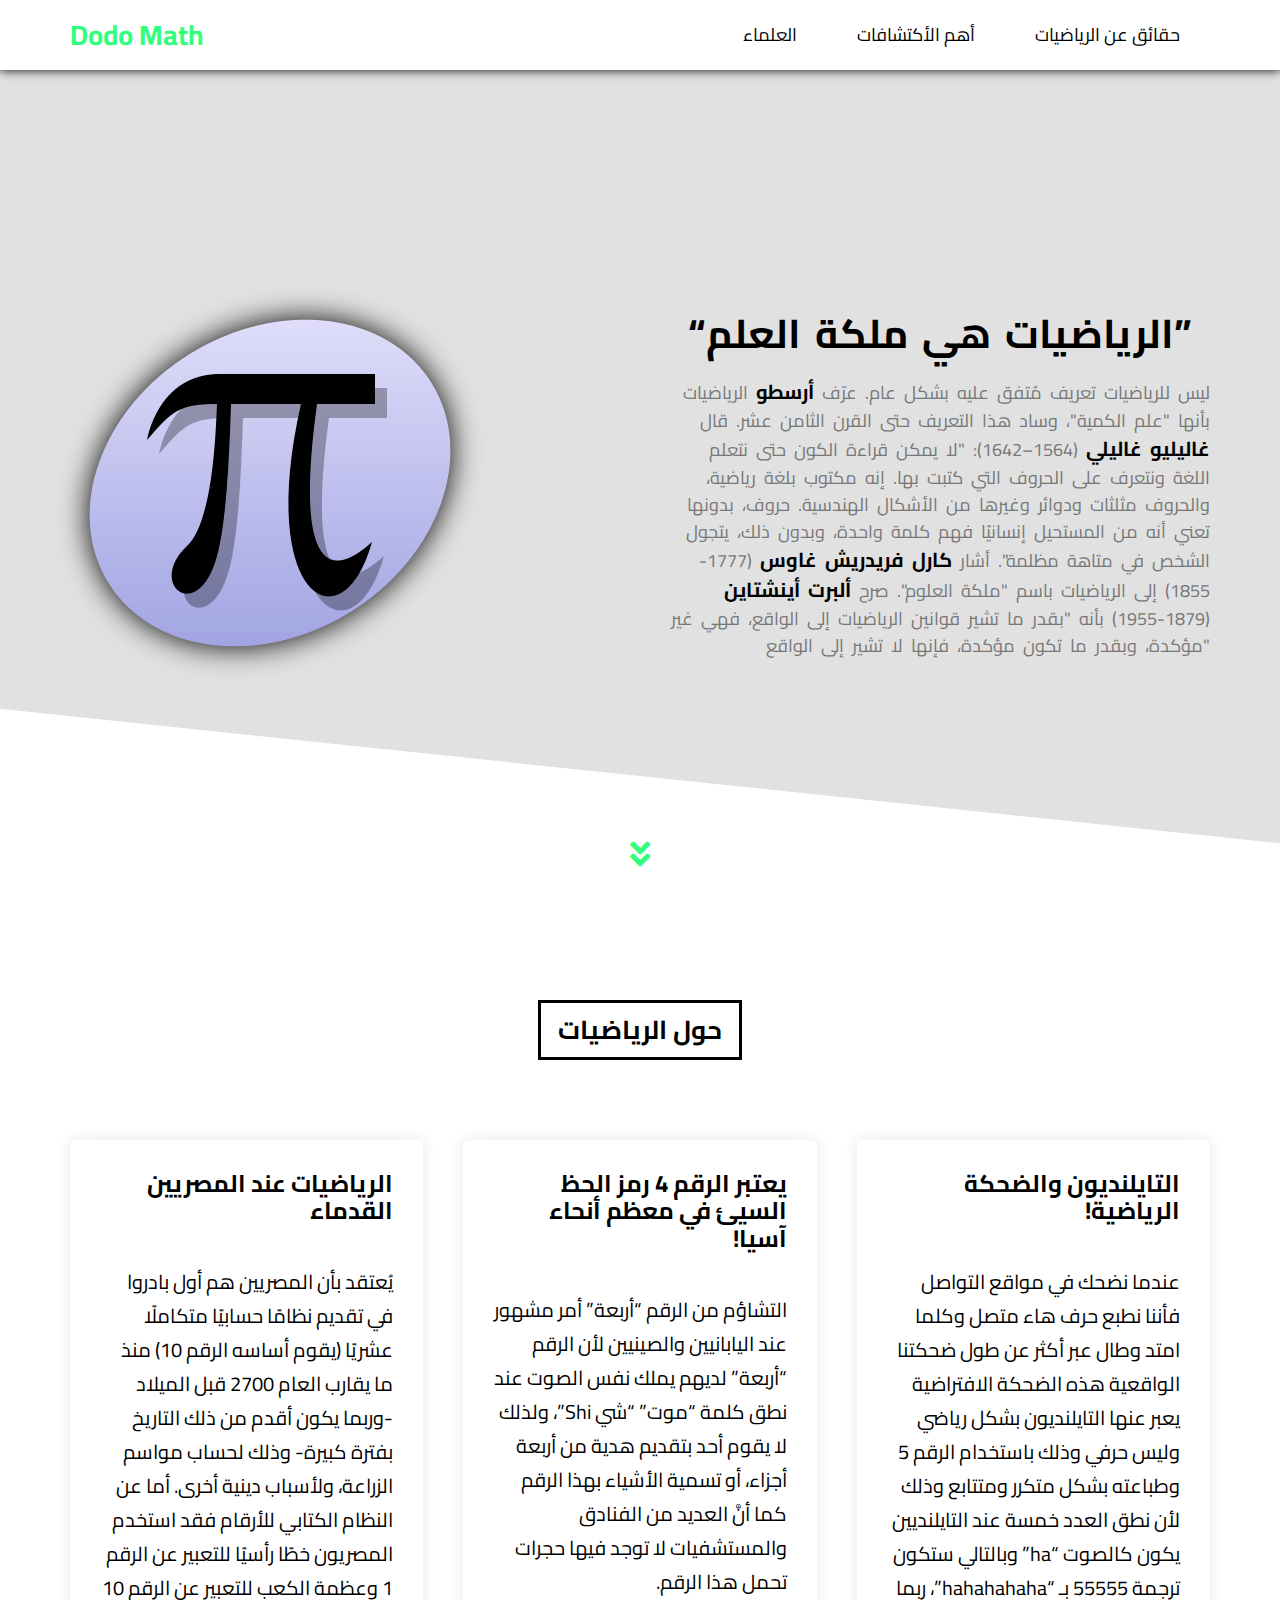
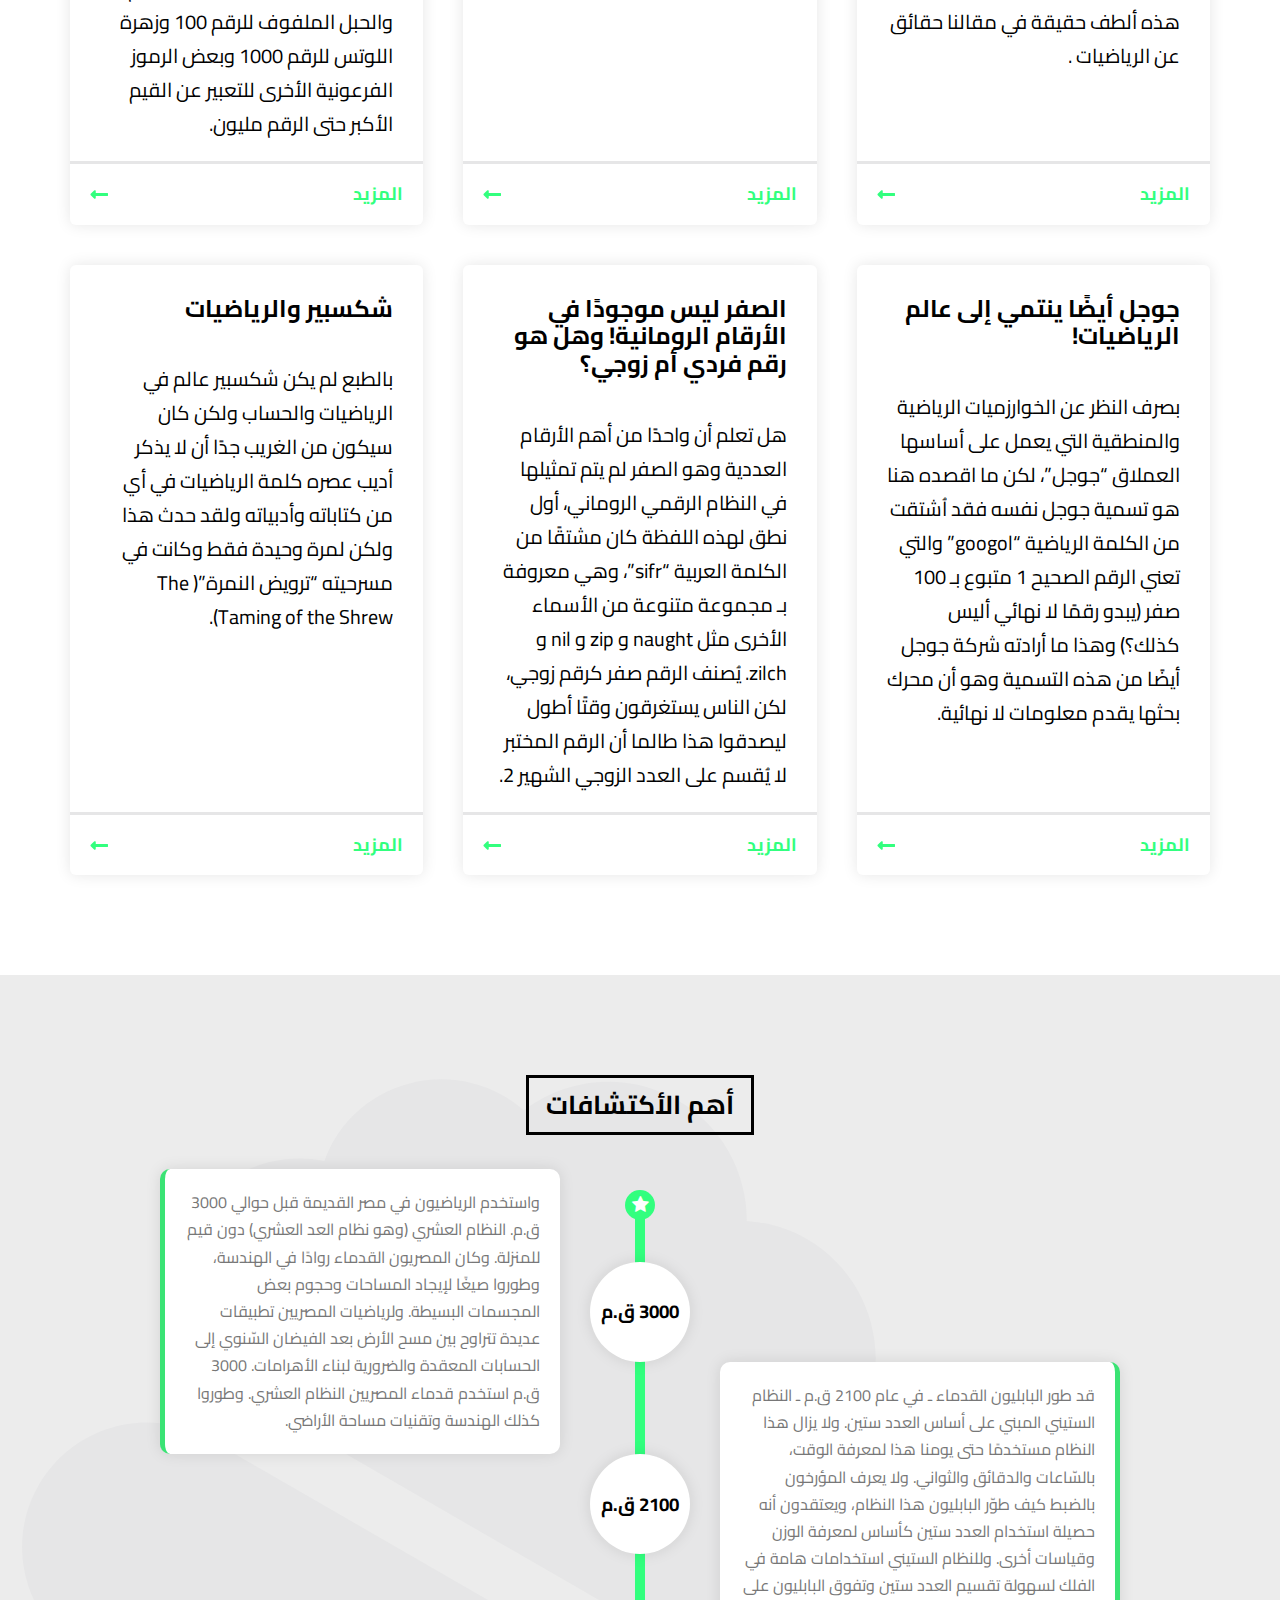
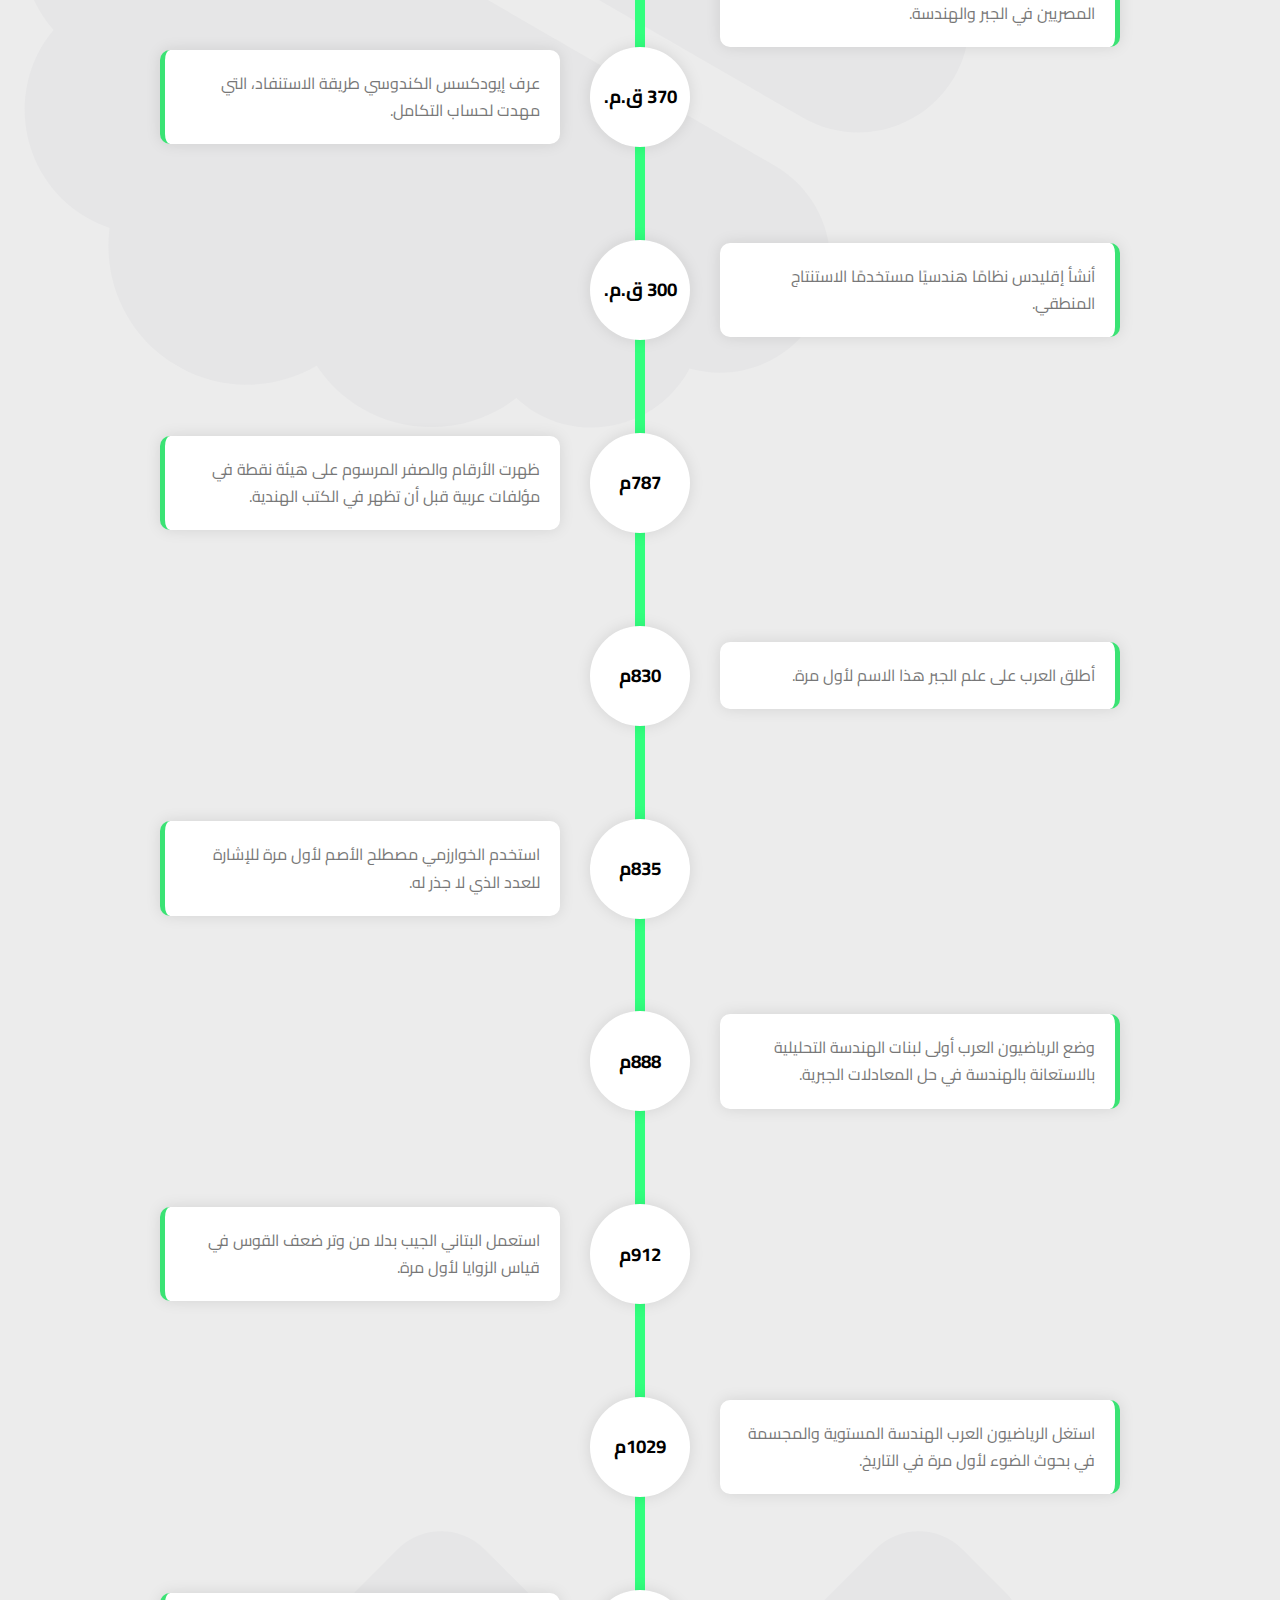
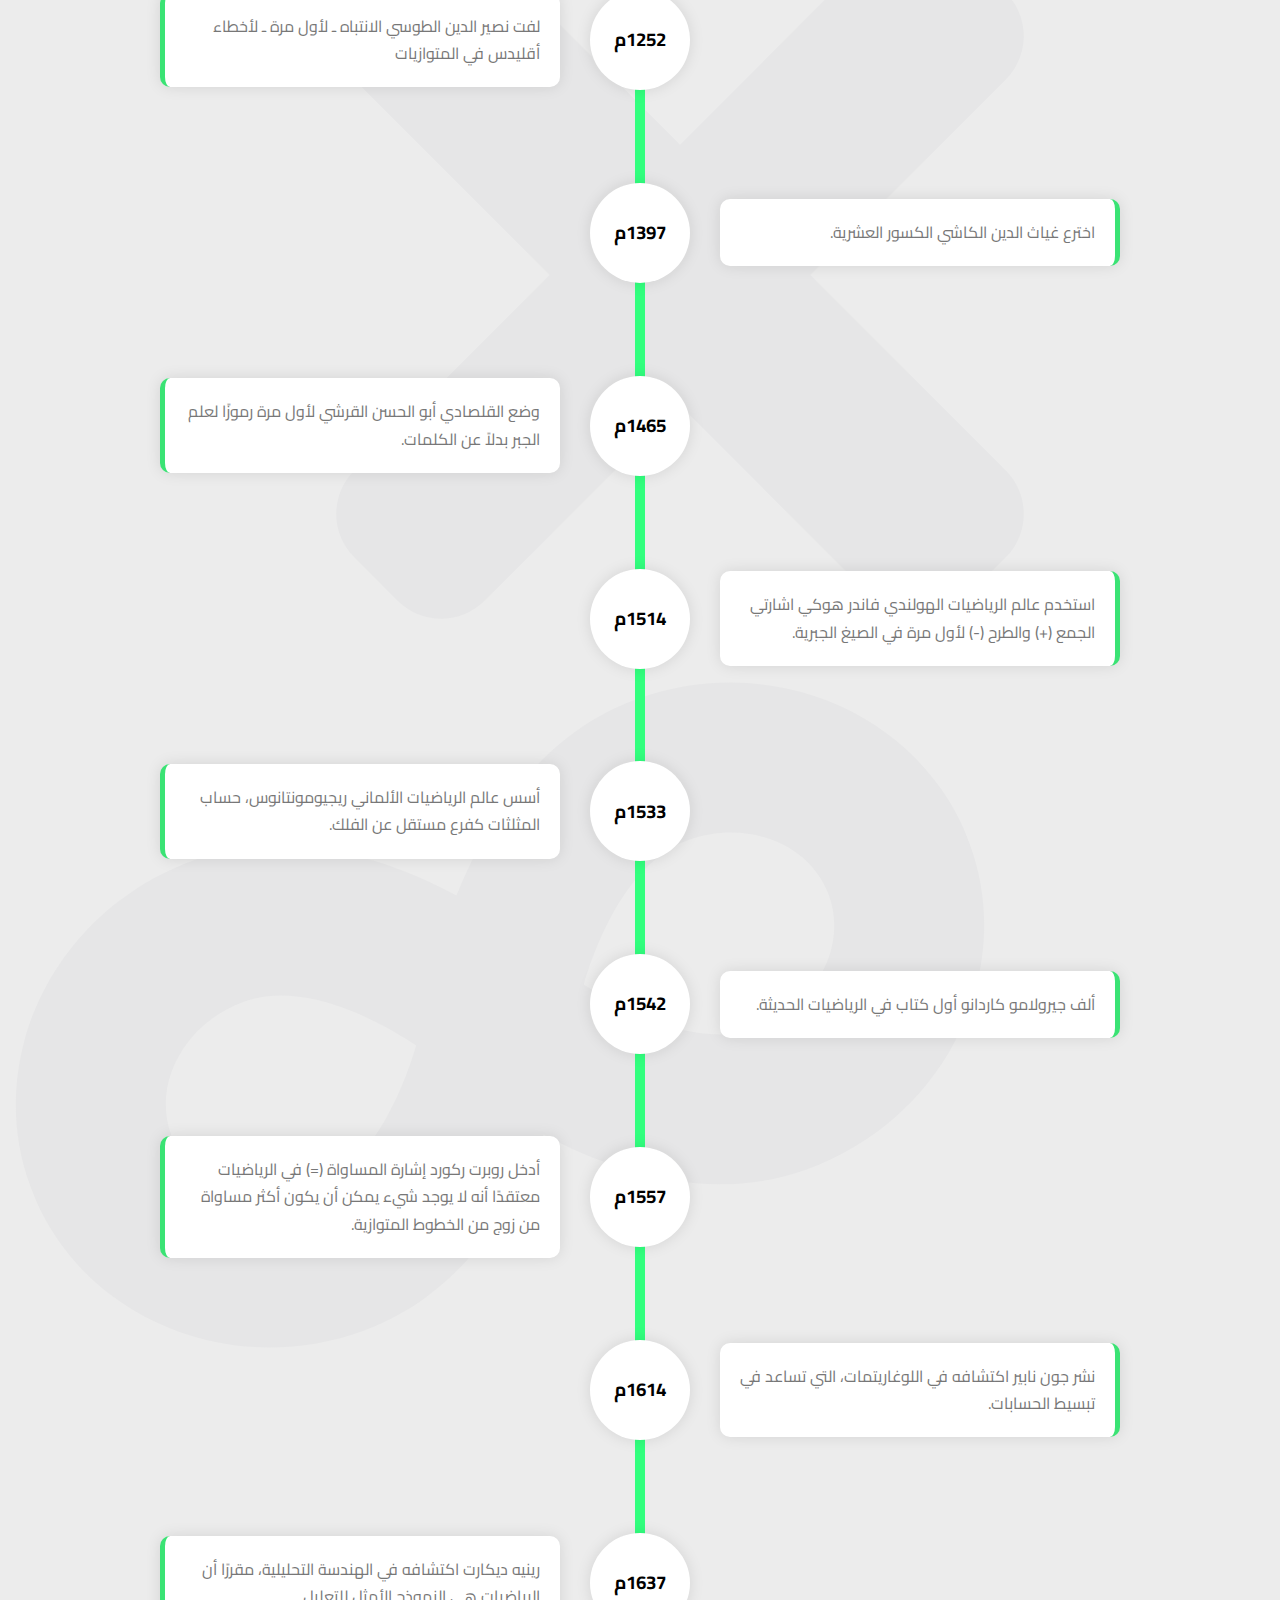
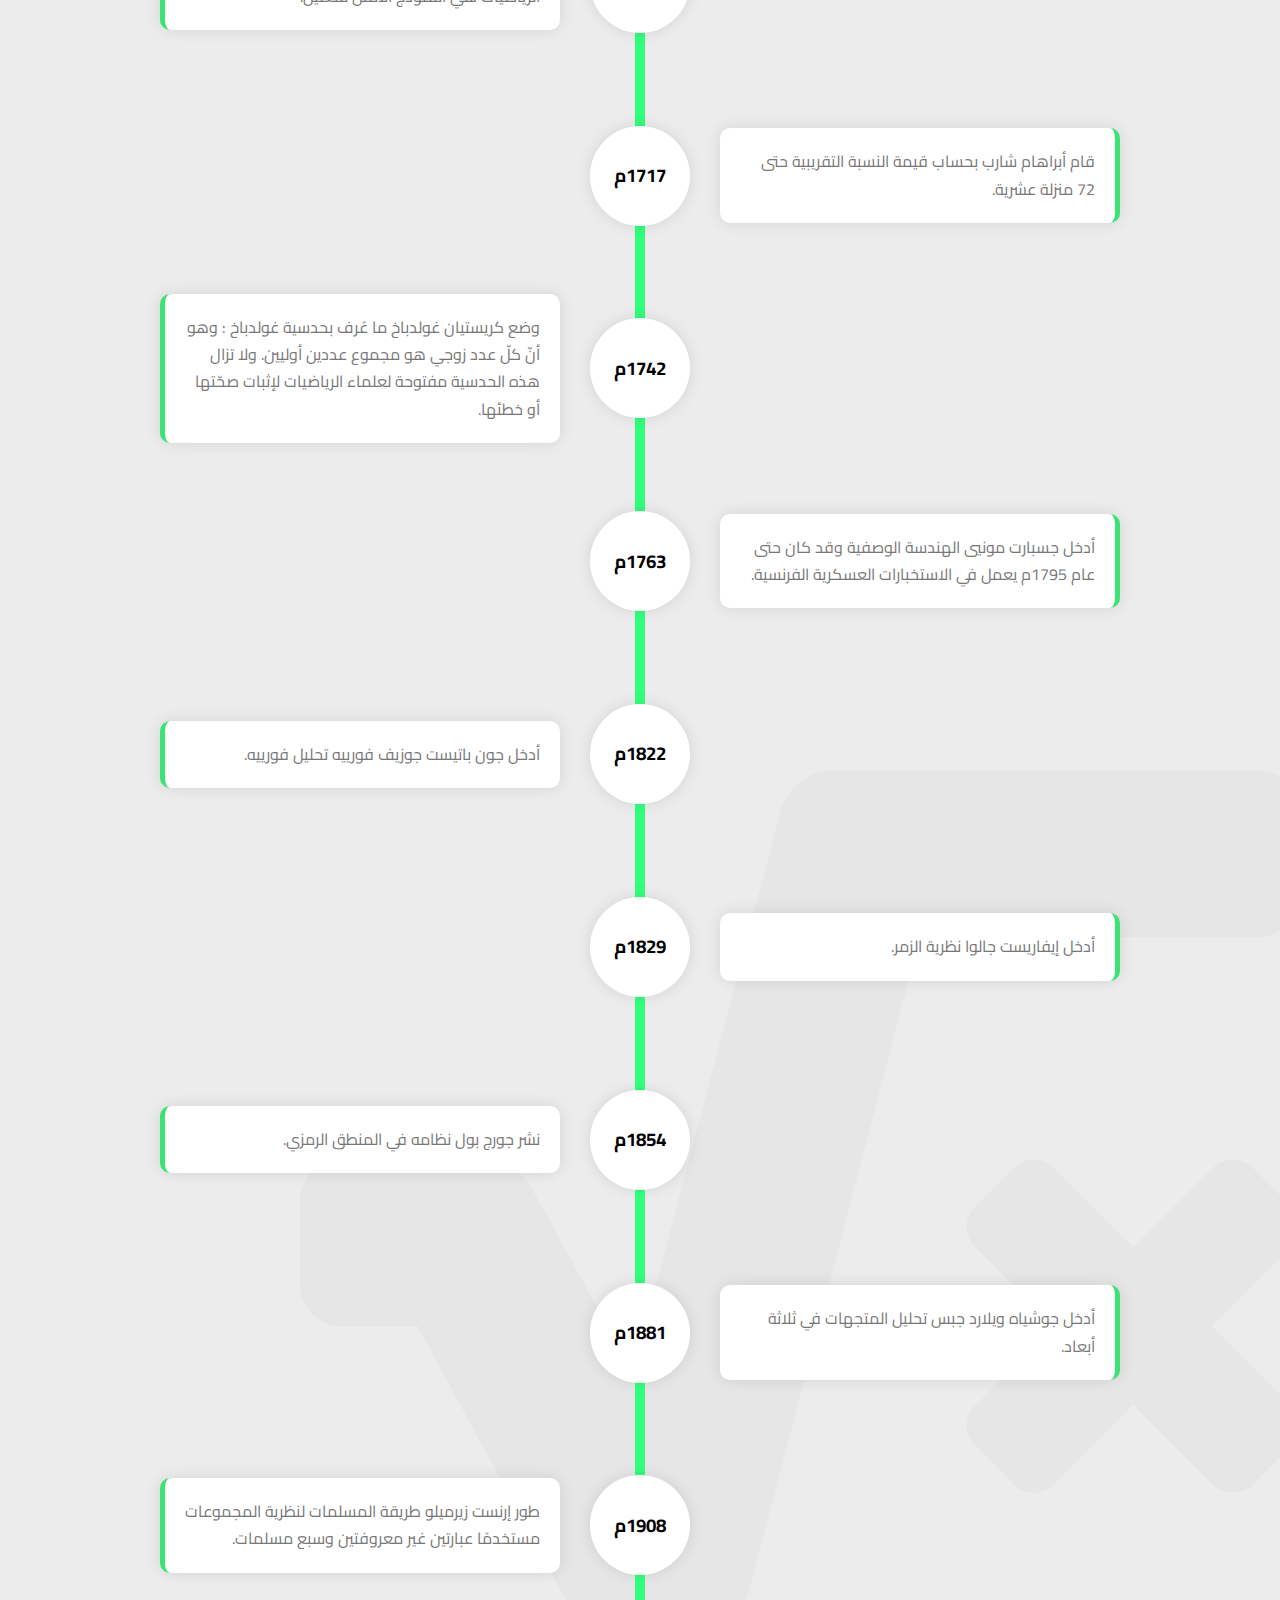
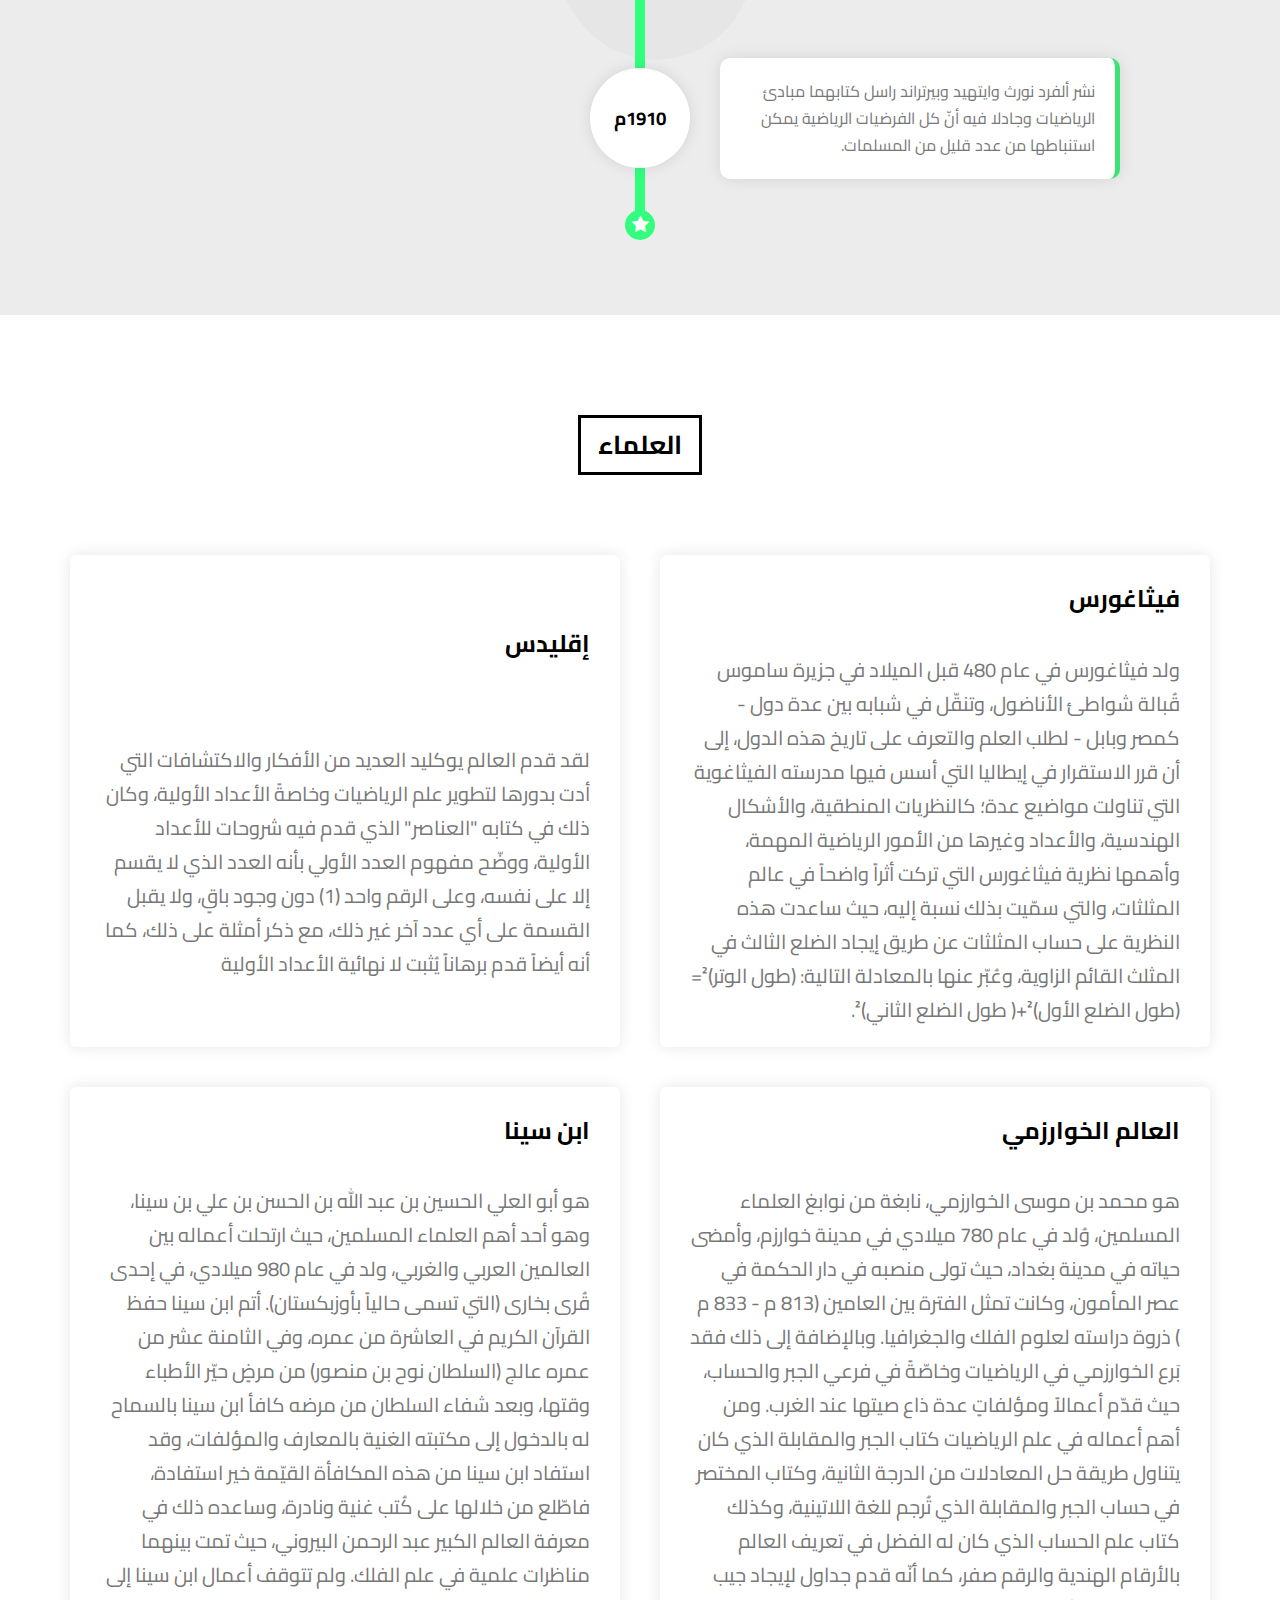
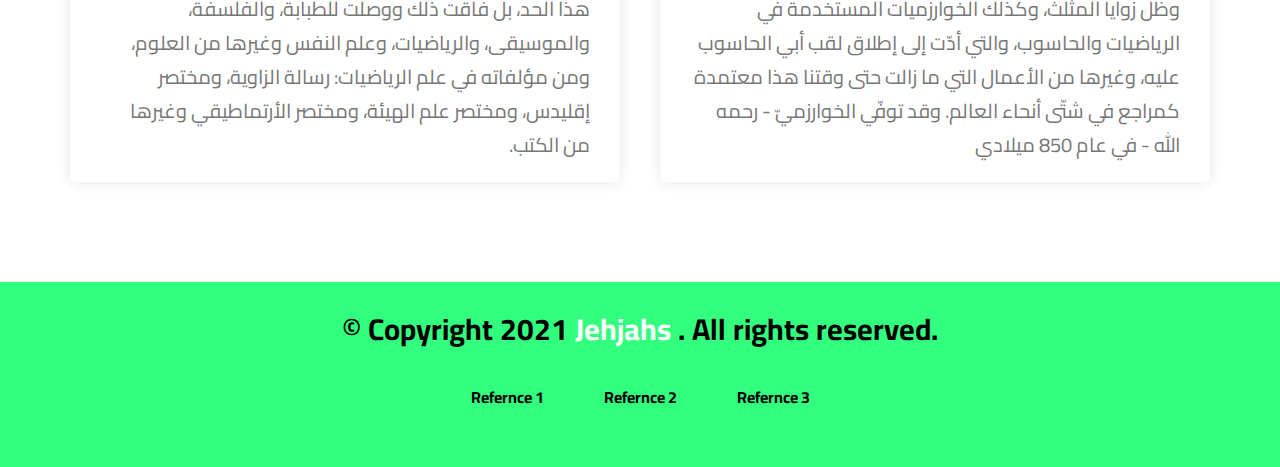
<file: school aboud/index.html>
<!DOCTYPE html>
<html lang="en">

<head>
    <meta charset="UTF-8" />
    <meta http-equiv="X-UA-Compatible" content="IE=edge" />
    <meta name="viewport" content="width=device-width, initial-scale=1.0" />
    <link rel="stylesheet" href="css/main.css" />
    <link rel="stylesheet" href="css/all.min.css" />
    <link rel="stylesheet" href="css/normalize.css" />
    <link rel="preconnect" href="https://fonts.googleapis.com" />
    <link rel="preconnect" href="https://fonts.gstatic.com" crossorigin />
    <link href="https://fonts.googleapis.com/css2?family=Cairo:wght@300;400;700&display=swap" rel="stylesheet" />
    <link href="https://maxcdn.bootstrapcdn.com/font-awesome/4.5.0/css/font-awesome.min.css" rel="stylesheet" />
    <title>Project Alpha</title>
</head>

<body>
    <!-- header start -->
    <header class="header">
        <div class="container">
            <a href="#About" class="logo">Dodo Math</a>
            <ul class="main-ul">
                <li><a href="#About">حقائق عن الرياضيات</a></li>
                <li><a href="#Important">أهم الأكتشافات</a></li>
                <li><a href="#Scientists">العلماء</a></li>
            </ul>
        </div>
    </header>

    <!-- header end -->

    <!-- landing start -->
    <div class="landing">
        <div class="container">
            <div class="text">
                <h2>“الرياضيات هي ملكة العلم” </h2>
                <p>ليس للرياضيات تعريف مُتفق عليه بشكل عام. عرّف <span>أرسطو</span> الرياضيات بأنها "علم الكمية"، وساد
                    هذا التعريف
                    حتى القرن الثامن عشر. قال <span>غاليليو غاليلي</span> (1564–1642): "لا يمكن قراءة الكون حتى نتعلم
                    اللغة ونتعرف
                    على الحروف التي كتبت بها. إنه مكتوب بلغة رياضية، والحروف مثلثات ودوائر وغيرها من الأشكال الهندسية.
                    حروف، بدونها تعني أنه من المستحيل إنسانيًا فهم كلمة واحدة، وبدون ذلك، يتجول الشخص في متاهة مظلمة".
                    أشار <span>كارل فريدريش غاوس</span> (1777-1855) إلى الرياضيات باسم "ملكة العلوم". صرح <span>ألبرت
                        أينشتاين</span> (1879-1955)
                    بأنه "بقدر ما تشير قوانين الرياضيات إلى الواقع، فهي غير مؤكدة، وبقدر ما تكون مؤكدة، فإنها لا تشير
                    إلى الواقع"
                </p>
            </div>
            <div class="image"><img src="imgs/mathPi.png" alt="" /></div>
            <a href="#About" class="arrow">
                <i class="fas fa-angle-double-down fa-2x"></i>
            </a>
        </div>
    </div>
    <!-- landing end -->

    <div class="about" id="About">
        <h2 class="main-title">
            حول الرياضيات
            <span style="--i: top;"></span>
            <span style="--i: right;"></span>
            <span style="--i: bottom;"></span>
            <span style="--i: left;"></span>
        </h2>
        <div class="container">
            <div class="box">
                <div class="text">
                    <h3>الرياضيات عند المصريين القدماء</h3>
                    <p>
                        يُعتقد بأن المصريين هم أول بادروا في تقديم نظامًا حسابيًا متكاملًا عشريًا (يقوم أساسه الرقم 10)
                        منذ ما يقارب العام 2700 قبل الميلاد -وربما يكون أقدم من ذلك التاريخ بفترة كبيرة- وذلك لحساب
                        مواسم الزراعة، ولأسباب دينية أخرى.

                        أما عن النظام الكتابي للأرقام فقد استخدم المصريون خطًا رأسيًا للتعبير عن الرقم 1 وعظمة الكعب
                        للتعبير عن الرقم 10 والحبل الملفوف للرقم 100 وزهرة اللوتس للرقم 1000 وبعض الرموز الفرعونية
                        الأخرى للتعبير عن القيم الأكبر حتى الرقم مليون.
                    </p>
                </div>
                <div class="read-more">
                    <a target="_blank"
                        href="https://www.arageek.com/ibda3world/facts-you-did-not-know-about-math">المزيد</a>
                    <div>
                        <i class="fas fa-long-arrow-alt-right"></i>
                    </div>
                </div>
            </div>
            <div class="box">
                <div class="text">
                    <h3>يعتبر الرقم 4 رمز الحظ السيئ في معظم أنحاء آسيا!</h3>
                    <p>
                        التشاؤم من الرقم “أربعة” أمر مشهور عند اليابانيين والصينيين لأن الرقم “أربعة” لديهم يملك نفس
                        الصوت عند نطق كلمة “موت” “شي Shi”، ولذلك لا يقوم أحد بتقديم هدية من أربعة أجزاء، أو تسمية
                        الأشياء بهذا الرقم كما أنَّ العديد من الفنادق والمستشفيات لا توجد فيها حجرات تحمل هذا الرقم.
                    </p>
                </div>
                <div class="read-more">
                    <a target="_blank"
                        href="https://www.arageek.com/ibda3world/facts-you-did-not-know-about-math">المزيد</a>
                    <div>
                        <i class="fas fa-long-arrow-alt-right"></i>
                    </div>
                </div>
            </div>
            <div class="box">
                <div class="text">
                    <h3>التايلنديون والضحكة الرياضية!</h3>
                    <p>
                        عندما نضحك في مواقع التواصل فأننا نطبع حرف هاء متصل وكلما امتد وطال عبر أكثر عن طول ضحكتنا
                        الواقعية هذه الضحكة الافتراضية يعبر عنها التايلنديون بشكل رياضي وليس حرفي وذلك باستخدام الرقم 5
                        وطباعته بشكل متكرر ومتتابع وذلك لأن نطق العدد خمسة عند التايلنديين يكون كالصوت “ha” وبالتالي
                        ستكون ترجمة 55555 بـ “hahahahaha”، ربما هذه ألطف حقيقة في مقالنا حقائق عن الرياضيات .
                    </p>
                </div>
                <div class="read-more">
                    <a target="_blank"
                        href="https://www.arageek.com/ibda3world/facts-you-did-not-know-about-math">المزيد</a>
                    <div>
                        <i class="fas fa-long-arrow-alt-right"></i>
                    </div>
                </div>
            </div>
            <div class="box">
                <div class="text">
                    <h3>شكسبير والرياضيات</h3>
                    <p>
                        بالطبع لم يكن شكسبير عالم في الرياضيات والحساب ولكن كان سيكون من الغريب جدًا أن لا يذكر أديب
                        عصره كلمة الرياضيات في أي من كتاباته وأدبياته ولقد حدث هذا ولكن لمرة وحيدة فقط وكانت في مسرحيته
                        “ترويض النمرة”( The Taming of the Shrew).
                    </p>
                </div>
                <div class="read-more">
                    <a target="_blank"
                        href="https://www.arageek.com/ibda3world/facts-you-did-not-know-about-math">المزيد</a>
                    <div>
                        <i class="fas fa-long-arrow-alt-right"></i>
                    </div>
                </div>
            </div>
            <div class="box">
                <div class="text">
                    <h3>الصفر ليس موجودًا في الأرقام الرومانية! وهل هو رقم فردي أم زوجي؟</h3>
                    <p>هل تعلم أن واحدًا من أهم الأرقام العددية وهو الصفر لم يتم تمثيلها في النظام الرقمي الروماني، أول
                        نطق لهذه اللفظة كان مشتقًا من الكلمة العربية “sifr”، وهي معروفة بـ مجموعة متنوعة من الأسماء
                        الأخرى مثل naught و zip و nil و zilch.
                        يُصنف الرقم صفر كرقم زوجي، لكن الناس يستغرقون وقتًا أطول ليصدقوا هذا طالما أن الرقم المختبر لا
                        يُقسم على العدد الزوجي الشهير 2.
                    </p>
                </div>
                <div class="read-more">
                    <a target="_blank"
                        href="https://www.arageek.com/ibda3world/facts-you-did-not-know-about-math">المزيد</a>
                    <div>
                        <i class="fas fa-long-arrow-alt-right"></i>
                    </div>
                </div>
            </div>
            <div class="box">
                <div class="text">
                    <h3>جوجل أيضًا ينتمي إلى عالم الرياضيات!</h3>
                    <p>
                        بصرف النظر عن الخوارزميات الرياضية والمنطقية التي يعمل على أساسها العملاق “جوجل”، لكن ما اقصده
                        هنا هو تسمية جوجل نفسه فقد اُشتقت من الكلمة الرياضية “googol” والتي تعني الرقم الصحيح 1 متبوع بـ
                        100 صفر (يبدو رقمًا لا نهائي أليس كذلك؟) وهذا ما أرادته شركة جوجل أيضًا من هذه التسمية وهو أن
                        محرك بحثها يقدم معلومات لا نهائية.
                    </p>
                </div>
                <div class="read-more">
                    <a target="_blank"
                        href="https://www.arageek.com/ibda3world/facts-you-did-not-know-about-math">المزيد</a>
                    <div>
                        <i class="fas fa-long-arrow-alt-right"></i>
                    </div>
                </div>
            </div>
        </div>
    </div>

    <!-- imporat start -->
    <div class="important" id="Important">
        <svg aria-hidden="true" focusable="false" data-prefix="fas" data-icon="brain"
            class="svg-inline--fa fa-brain fa-w-18 svg" role="img" xmlns="http://www.w3.org/2000/svg"
            viewBox="0 0 576 512">
            <path fill="currentColor"
                d="M208 0c-29.9 0-54.7 20.5-61.8 48.2-.8 0-1.4-.2-2.2-.2-35.3 0-64 28.7-64 64 0 4.8.6 9.5 1.7 14C52.5 138 32 166.6 32 200c0 12.6 3.2 24.3 8.3 34.9C16.3 248.7 0 274.3 0 304c0 33.3 20.4 61.9 49.4 73.9-.9 4.6-1.4 9.3-1.4 14.1 0 39.8 32.2 72 72 72 4.1 0 8.1-.5 12-1.2 9.6 28.5 36.2 49.2 68 49.2 39.8 0 72-32.2 72-72V64c0-35.3-28.7-64-64-64zm368 304c0-29.7-16.3-55.3-40.3-69.1 5.2-10.6 8.3-22.3 8.3-34.9 0-33.4-20.5-62-49.7-74 1-4.5 1.7-9.2 1.7-14 0-35.3-28.7-64-64-64-.8 0-1.5.2-2.2.2C422.7 20.5 397.9 0 368 0c-35.3 0-64 28.6-64 64v376c0 39.8 32.2 72 72 72 31.8 0 58.4-20.7 68-49.2 3.9.7 7.9 1.2 12 1.2 39.8 0 72-32.2 72-72 0-4.8-.5-9.5-1.4-14.1 29-12 49.4-40.6 49.4-73.9z">
            </path>
        </svg>
        <svg aria-hidden="true" focusable="false" data-prefix="fas" data-icon="infinity"
            class="svg-inline--fa fa-infinity fa-w-20 svg" role="img" xmlns="http://www.w3.org/2000/svg"
            viewBox="0 0 640 512">
            <path fill="currentColor"
                d="M471.1 96C405 96 353.3 137.3 320 174.6 286.7 137.3 235 96 168.9 96 75.8 96 0 167.8 0 256s75.8 160 168.9 160c66.1 0 117.8-41.3 151.1-78.6 33.3 37.3 85 78.6 151.1 78.6 93.1 0 168.9-71.8 168.9-160S564.2 96 471.1 96zM168.9 320c-40.2 0-72.9-28.7-72.9-64s32.7-64 72.9-64c38.2 0 73.4 36.1 94 64-20.4 27.6-55.9 64-94 64zm302.2 0c-38.2 0-73.4-36.1-94-64 20.4-27.6 55.9-64 94-64 40.2 0 72.9 28.7 72.9 64s-32.7 64-72.9 64z">
            </path>
        </svg>
        <svg aria-hidden="true" focusable="false" data-prefix="fas" data-icon="times"
            class="svg svg-inline--fa fa-times fa-w-11" role="img" xmlns="http://www.w3.org/2000/svg"
            viewBox="0 0 352 512">
            <path fill="currentColor"
                d="M242.72 256l100.07-100.07c12.28-12.28 12.28-32.19 0-44.48l-22.24-22.24c-12.28-12.28-32.19-12.28-44.48 0L176 189.28 75.93 89.21c-12.28-12.28-32.19-12.28-44.48 0L9.21 111.45c-12.28 12.28-12.28 32.19 0 44.48L109.28 256 9.21 356.07c-12.28 12.28-12.28 32.19 0 44.48l22.24 22.24c12.28 12.28 32.2 12.28 44.48 0L176 322.72l100.07 100.07c12.28 12.28 32.2 12.28 44.48 0l22.24-22.24c12.28-12.28 12.28-32.19 0-44.48L242.72 256z">
            </path>
        </svg>
        <svg aria-hidden="true" focusable="false" data-prefix="fas" data-icon="square-root-alt"
            class=" svg svg-inline--fa fa-square-root-alt fa-w-18" role="img" xmlns="http://www.w3.org/2000/svg"
            viewBox="0 0 576 512">
            <path fill="currentColor"
                d="M571.31 251.31l-22.62-22.62c-6.25-6.25-16.38-6.25-22.63 0L480 274.75l-46.06-46.06c-6.25-6.25-16.38-6.25-22.63 0l-22.62 22.62c-6.25 6.25-6.25 16.38 0 22.63L434.75 320l-46.06 46.06c-6.25 6.25-6.25 16.38 0 22.63l22.62 22.62c6.25 6.25 16.38 6.25 22.63 0L480 365.25l46.06 46.06c6.25 6.25 16.38 6.25 22.63 0l22.62-22.62c6.25-6.25 6.25-16.38 0-22.63L525.25 320l46.06-46.06c6.25-6.25 6.25-16.38 0-22.63zM552 0H307.65c-14.54 0-27.26 9.8-30.95 23.87l-84.79 322.8-58.41-106.1A32.008 32.008 0 0 0 105.47 224H24c-13.25 0-24 10.74-24 24v48c0 13.25 10.75 24 24 24h43.62l88.88 163.73C168.99 503.5 186.3 512 204.94 512c17.27 0 44.44-9 54.28-41.48L357.03 96H552c13.25 0 24-10.75 24-24V24c0-13.26-10.75-24-24-24z">
            </path>
        </svg>
        <h2 class="main-title">
            أهم الأكتشافات
            <span style="--i: top;"></span>
            <span style="--i: right;"></span>
            <span style="--i: bottom;"></span>
            <span style="--i: left;"></span>
        </h2>
        <div class="container">
            <div class="time-line" data-icon="&#xf005">
                <div class="time1 odd">
                    <h3>3000 ق.م</h3>
                    <span>
                        واستخدم الرياضيون في مصر القديمة قبل حوالي 3000 ق.م. النظام العشري (وهو نظام العد العشري) دون
                        قيم للمنزلة. وكان المصريون القدماء روادًا في الهندسة، وطوروا صيغًا لإيجاد المساحات وحجوم بعض
                        المجسمات البسيطة.

                        ولرياضيات المصريين تطبيقات عديدة تتراوح بين مسح الأرض بعد الفيضان السّنوي إلى الحسابات المعقدة
                        والضرورية لبناء الأهرامات.

                        3000 ق.م استخدم قدماء المصريين النظام العشري. وطوروا كذلك الهندسة وتقنيات مساحة الأراضي.
                    </span>
                </div>
                <div class="time2 even">
                    <h3>2100 ق.م</h3>
                    <span>
                        قد طور البابليون القدماء ـ في عام 2100 ق.م ـ النظام الستيني المبني على أساس العدد ستين. ولا يزال
                        هذا النظام مستخدمًا حتى يومنا هذا لمعرفة الوقت، بالسّاعات والدقائق والثواني. ولا يعرف المؤرخون
                        بالضبط كيف طوّر البابليون هذا النظام، ويعتقدون أنه حصيلة استخدام العدد ستين كأساس لمعرفة الوزن
                        وقياسات أخرى. وللنظام الستيني استخدامات هامة في الفلك لسهولة تقسيم العدد ستين وتفوق البابليون
                        على المصريين في الجبر والهندسة.
                    </span>
                </div>
                <div class="time3 odd">
                    <h3>370 ق.م.</h3>
                    <span>
                        عرف إيودكسس الكندوسي طريقة الاستنفاد، التي مهدت لحساب التكامل.
                    </span>
                </div>
                <div class="time4 even">
                    <h3>300 ق.م.</h3>
                    <span>
                        أنشأ إقليدس نظامًا هندسيًا مستخدمًا الاستنتاج المنطقي.
                    </span>
                </div>
                <div class="time5 odd">
                    <h3>787م</h3>
                    <span>
                        ظهرت الأرقام والصفر المرسوم على هيئة نقطة في مؤلفات عربية قبل أن تظهر في الكتب الهندية.
                    </span>
                </div>
                <div class="time6 even">
                    <h3>830م</h3>
                    <span>
                        أطلق العرب على علم الجبر هذا الاسم لأول مرة.
                    </span>
                </div>
                <div class="time7 odd">
                    <h3>835م</h3>
                    <span>
                        استخدم الخوارزمي مصطلح الأصم لأول مرة للإشارة للعدد الذي لا جذر له.
                    </span>
                </div>
                <div class="time8 even">
                    <h3>888م</h3>
                    <span>
                        وضع الرياضيون العرب أولى لبنات الهندسة التحليلية بالاستعانة بالهندسة في حل المعادلات الجبرية.
                    </span>
                </div>
                <div class="time9 odd">
                    <h3>912م</h3>
                    <span>
                        استعمل البتاني الجيب بدلا من وتر ضعف القوس في قياس الزوايا لأول مرة.
                    </span>
                </div>
                <div class="time10 even">
                    <h3>1029م</h3>
                    <span>
                        استغل الرياضيون العرب الهندسة المستوية والمجسمة في بحوث الضوء لأول مرة في التاريخ.
                    </span>
                </div>
                <div class="time11 odd">
                    <h3>1252م</h3>
                    <span>
                        لفت نصير الدين الطوسي الانتباه ـ لأول مرة ـ لأخطاء أقليدس في المتوازيات
                    </span>
                </div>
                <div class="time12 even">
                    <h3>1397م</h3>
                    <span>
                        اخترع غياث الدين الكاشي الكسور العشرية.
                    </span>
                </div>
                <div class="time13 odd">
                    <h3>1465م</h3>
                    <span>
                        وضع القلصادي أبو الحسن القرشي لأول مرة رموزًا لعلم الجبر بدلاً عن الكلمات.
                    </span>
                </div>
                <div class="time14 even">
                    <h3>1514م</h3>
                    <span>
                        استخدم عالم الرياضيات الهولندي فاندر هوكي اشارتي الجمع (+) والطرح (-) لأول مرة في الصيغ الجبرية.
                    </span>
                </div>
                <div class="time15 odd">
                    <h3>1533م</h3>
                    <span>
                        أسس عالم الرياضيات الألماني ريجيومونتانوس، حساب المثلثات كفرع مستقل عن الفلك.
                    </span>
                </div>
                <div class="time16 even">
                    <h3>1542م</h3>
                    <span>
                        ألف جيرولامو كاردانو أول كتاب في الرياضيات الحديثة.
                    </span>
                </div>
                <div class="time17 odd">
                    <h3>1557م</h3>
                    <span>
                        أدخل روبرت ركورد إشارة المساواة (=) في الرياضيات معتقدًا أنه لا يوجد شيء يمكن أن يكون أكثر
                        مساواة من زوج من الخطوط المتوازية.
                    </span>
                </div>
                <div class="time18 even">
                    <h3>1614م</h3>
                    <span>
                        نشر جون نابير اكتشافه في اللوغاريتمات، التي تساعد في تبسيط الحسابات.
                    </span>
                </div>
                <div class="time19 odd">
                    <h3>1637م</h3>
                    <span>
                        رينيه ديكارت اكتشافه في الهندسة التحليلية، مقررًا أن الرياضيات هي النموذج الأمثل للتعليل.
                    </span>
                </div>
                <div class="time20 even">
                    <h3>1717م</h3>
                    <span>
                        قام أبراهام شارب بحساب قيمة النسبة التقريبية حتى 72 منزلة عشرية.
                    </span>
                </div>
                <div class="time21 odd">
                    <h3>1742م</h3>
                    <span>
                        وضع كريستيان غولدباخ ما عُرف بحدسية غولدباخ : وهو أنّ كلّ عدد زوجي هو مجموع عددين أوليين. ولا
                        تزال هذه الحدسية مفتوحة لعلماء الرياضيات لإثبات صحّتها أو خطئها.
                    </span>
                </div>
                <div class="time22 even">
                    <h3>1763م</h3>
                    <span>
                        أدخل جسبارت مونيي الهندسة الوصفية وقد كان حتى عام 1795م يعمل في الاستخبارات العسكرية الفرنسية.
                    </span>
                </div>
                <div class="time23 odd">
                    <h3>1822م</h3>
                    <span>
                        أدخل جون باتيست جوزيف فورييه تحليل فورييه.
                    </span>
                </div>
                <div class="time24 even">
                    <h3>1829م</h3>
                    <span>
                        أدخل إيفاريست جالوا نظرية الزمر.
                    </span>
                </div>
                <div class="time25 odd">
                    <h3>1854م</h3>
                    <span>
                        نشر جورج بول نظامه في المنطق الرمزي.
                    </span>
                </div>
                <div class="time26 even">
                    <h3>1881م</h3>
                    <span>
                        أدخل جوشياه ويلارد جبس تحليل المتجهات في ثلاثة أبعاد.
                    </span>
                </div>
                <div class="time27 odd">
                    <h3>1908م</h3>
                    <span>
                        طور إرنست زيرميلو طريقة المسلمات لنظرية المجموعات مستخدمًا عبارتين غير معروفتين وسبع مسلمات.
                    </span>
                </div>
                <div class="time28 even">
                    <h3>1910م</h3>
                    <span>
                        نشر ألفرد نورث وايتهيد وبيرتراند راسل كتابهما مبادئ الرياضيات وجادلا فيه أنّ كل الفرضيات
                        الرياضية يمكن استنباطها من عدد قليل من المسلمات.
                    </span>
                </div>
            </div>
        </div>
    </div>
    <!-- imporat end -->
    <!-- scientist start -->
    <div class="scientists" id="Scientists">
        <h2 class="main-title">
            العلماء
            <span style="--i: top;"></span>
            <span style="--i: right;"></span>
            <span style="--i: bottom;"></span>
            <span style="--i: left;"></span>
        </h2>
        <div class="container">
            <div class="box">
                <h3>إقليدس</h3>
                <p>
                    لقد قدم العالم يوكليد العديد من الأفكار والاكتشافات التي أدت بدورها لتطوير علم الرياضيات وخاصةً
                    الأعداد الأولية، وكان ذلك في كتابه "العناصر" الذي قدم فيه شروحات للأعداد الأولية، ووضّح مفهوم العدد
                    الأولي بأنه العدد الذي لا يقسم إلا على نفسه، وعلى الرقم واحد (1) دون وجود باقٍ، ولا يقبل القسمة على
                    أي عدد آخر غير ذلك، مع ذكر أمثلة على ذلك، كما أنه أيضاً قدم برهاناً يُثبت لا نهائية الأعداد الأولية
                </p>
            </div>
            <div class="box">
                <h3>فيثاغورس</h3>
                <p>
                    ولد فيثاغورس في عام 480 قبل الميلاد في جزيرة ساموس قُبالة شواطئ الأناضول، وتنقّل في شبابه بين عدة
                    دول - كمصر وبابل - لطلب العلم والتعرف على تاريخ هذه الدول، إلى أن قرر الاستقرار في إيطاليا التي أسس
                    فيها مدرسته الفيثاغوية التي تناولت مواضيع عدة؛ كالنظريات المنطقية، والأشكال الهندسية، والأعداد
                    وغيرها من الأمور الرياضية المهمة، وأهمها نظرية فيثاغورس التي تركت أثراً واضحاً في عالم المثلثات،
                    والتي سمّيت بذلك نسبة إليه، حيث ساعدت هذه النظرية على حساب المثلثات عن طريق إيجاد الضلع الثالث في
                    المثلث القائم الزاوية، وعُبّر عنها بالمعادلة التالية: (طول الوتر)²= (طول الضلع الأول)²+( طول الضلع
                    الثاني)².
                </p>
            </div>
            <div class="box">
                <h3>ابن سينا</h3>
                <p>
                    هو أبو العلي الحسين بن عبد الله بن الحسن بن علي بن سينا، وهو أحد أهم العلماء المسلمين، حيث ارتحلت
                    أعماله بين العالمين العربي والغربي، ولد في عام 980 ميلادي، في إحدى قُرى بخارى (التي تسمى حالياً
                    بأوزبكستان). أتم ابن سينا حفظ القرآن الكريم في العاشرة من عمره، وفي الثامنة عشر من عمره عالج
                    (السلطان نوح بن منصور) من مرضٍ حيّر الأطباء وقتها، وبعد شفاء السلطان من مرضه كافأ ابن سينا بالسماح
                    له بالدخول إلى مكتبته الغنية بالمعارف والمؤلفات، وقد استفاد ابن سينا من هذه المكافأة القيّمة خير
                    استفادة، فاطّلع من خلالها على كُتب غنية ونادرة، وساعده ذلك في معرفة العالم الكبير عبد الرحمن
                    البيروني، حيث تمت بينهما مناظرات علمية في علم الفلك. ولم تتوقف أعمال ابن سينا إلى هذا الحد، بل فاقت
                    ذلك ووصلت للطبابة، والفلسفة، والموسيقى، والرياضيات، وعلم النفس وغيرها من العلوم، ومن مؤلفاته في علم
                    الرياضيات: رسالة الزاوية، ومختصر إقليدس، ومختصر علم الهيئة، ومختصر الأرتماطيقي وغيرها من الكتب.
                </p>
            </div>
            <div class="box">
                <h3>العالم الخوارزمي</h3>
                <p>
                    هو محمد بن موسى الخوارزمي، نابغة من نوابغ العلماء المسلمين، وُلد في عام 780 ميلادي في مدينة خوارزم،
                    وأمضى حياته في مدينة بغداد، حيث تولى منصبه في دار الحكمة في عصر المأمون، وكانت تمثل الفترة بين
                    العامين (813 م - 833 م ) ذروة دراسته لعلوم الفلك والجغرافيا. وبالإضافة إلى ذلك فقد بَرع الخوارزمي في
                    الرياضيات وخاصّةً في فرعي الجبر والحساب، حيث قدّم أعمالاً ومؤلفاتٍ عدة ذاع صيتها عند الغرب. ومن أهم
                    أعماله في علم الرياضيات كتاب الجبر والمقابلة الذي كان يتناول طريقة حل المعادلات من الدرجة الثانية،
                    وكتاب المختصر في حساب الجبر والمقابلة الذي تُرجم للغة اللاتينية، وكذلك كتاب علم الحساب الذي كان له
                    الفضل في تعريف العالم بالأرقام الهندية والرقم صفر، كما أنّه قدم جداول لإيجاد جيب وظل زوايا المثلث،
                    وكذلك الخوارزميات المستخدمة في الرياضيات والحاسوب، والتي أدّت إلى إطلاق لقب أبي الحاسوب عليه، وغيرها
                    من الأعمال التي ما زالت حتى وقتنا هذا معتمدة كمراجع في شتّى أنحاء العالم. وقد توفّي الخوارزميّ -
                    رحمه الله - في عام 850 ميلادي
                </p>
            </div>
        </div>
    </div>
    <!-- scientist end -->

    <!-- footer start -->
    <footer class="footer">
        <div class="container">
            <h2 class="copy-right">© Copyright 2021 <span>Jehjahs</span> . All rights reserved.</h2>
            <div class="refernces">
                <h4><a target="_blank" href="https://mawdoo3.com/%D8%A3%D9%87%D9%85_%D8%B9%D9%84%D9%85%D8%A7%D8%A1_%D8%A7%D9%84%D8%B1%D9%8A%D8%A7%D8%B6%D9%8A%D8%A7%D8%AA">Refernce 1</a></h4>
                <h4><a target="_blank" href="https://ar.wikipedia.org/wiki/%D8%AA%D8%A7%D8%B1%D9%8A%D8%AE_%D8%A7%D9%84%D8%B1%D9%8A%D8%A7%D8%B6%D9%8A%D8%A7%D8%AA">Refernce 2</a></h4>
                <h4><a target="_blank" href="https://www.arageek.com/ibda3world/facts-you-did-not-know-about-math">Refernce 3</a></h4>
            </div>
        </div>
    </footer>
    <!-- footer end -->

</body>

</html>
</file>
<file: school aboud/css/main.css>
/* global rules start */
:root {
    --main-color: #32ff7e;
    --main-color-alt: #3ae374;
    --main-transition: 0.4s;
    --main-padding-top: 100px;
    --main-padding-bottom: 100px;
    --background: #ececec;
}

html {
    scroll-behavior: smooth;
}

* {
    box-sizing: border-box;
    margin: 0;
    padding: 0;
}

body {
    font-family: "Cairo", sans-serif;
}

.container {
    padding-left: 15px;
    padding-right: 15px;
    margin-left: auto;
    margin-right: auto;
}

a {
    text-decoration: none;
    color: black;
}

ul {
    list-style-type: none;
}

.main-title {
    margin: 0px auto 80px;
    width: fit-content;
    padding: 15px 20px;
    position: relative;
    overflow: hidden;
    transition: var(--main-transition);
    font-size: 26px;
    z-index: 100;
}

.main-title span {
    background-image: linear-gradient(to var(--i), white 30%, var(--main-color));
}

.main-title::before {
    position: absolute;
    content: "";
    inset: 0;
    border: 3px solid black;
    left: 0;
    top: 0;
    transition: var(--main-transition);
}

.main-title:hover::before {
    opacity: 0;
}

.main-title:hover {
    transition-delay: 1.45s;
    background-color: var(--main-color-alt);
    color: white;
}

.main-title span:nth-child(1) {
    position: absolute;
    left: 0;
    height: 100%;
    width: 3px;
    top: 100%;
}

.main-title:hover span:nth-child(1) {
    animation: load-up 0.75s forwards;
}

.main-title span:nth-child(2) {
    width: 100%;
    height: 3px;
    top: 0;
    left: -100%;
    position: absolute;    
}

.main-title:hover span:nth-child(2) {
    animation: load-left 0.75s forwards;
    animation-delay: 0.30s;
}

.main-title span:nth-child(3) {
    position: absolute;
    right: 0;
    height: 100%;
    width: 3px;
    top: -100%;
}

.main-title:hover span:nth-child(3) {
    animation: load-down 0.75s forwards;
    animation-delay: 0.6s;
}

.main-title span:nth-child(4) {
    width: 100%;
    height: 3px;
    bottom: 0;
    left: 100%;
    position: absolute;    
}

.main-title:hover span:nth-child(4) {
    animation: load-right 0.75s forwards;
    animation-delay: 0.9s;
}

/* Small */
@media (min-width: 768px) {
    .container {
        width: 750px;
    }
}

/* Medium */
@media (min-width: 992px) {
    .container {
        width: 970px;
    }
}

/* Large */
@media (min-width: 1200px) {
    .container {
        width: 1170px;
    }
}

/* global rules end */

/* header start */

.header {
    background-color: white;
    box-shadow: 0 0 10px black;
}

.header .container {
    display: flex;
    justify-content: space-between;
}

.header .logo {
    height: 70px;
    color: var(--main-color);
    font-weight: bold;
    font-size: 28px; 
    display: flex;
    justify-content: center;
    align-items: center;
}
@media (max-width: 768px) {
    .header .container {
        display: flex;
        flex-direction: column;
    }
}
@media (max-width: 768px) {
    .header .logo {
        width: 100%;
        height: 40px;
    }
}

.header .main-ul {
    display: flex;
    flex-direction: row-reverse;
}

@media (max-width: 768px) {
    .header .main-ul {
        margin: auto;
    }
    .header .main-ul li a {
        height: 40px;
        padding: 30px 20px;
        font-size: 14px;
    }
}

.header .main-ul a {
    display: block;
    height: 70px;
    padding: 0px 30px;
    display: flex;
    justify-content: center;
    align-items: center;
    position: relative;
    overflow: hidden;
    transition: var(--main-transition);
    font-size: 18px;
}

.header .main-ul a:hover {
    background-color: #fafafa;
    color: var(--main-color-alt);
}

.header .main-ul a::before {
    content: "";
    position: absolute;
    width: 100%;
    height: 5px;
    background-color: var(--main-color);
    top: 0;
    right: -100%;
    transition: var(--main-transition);
}

.header .main-ul a:hover::before {
    right: 0;
}
/* header end */

/* landing start */

.landing {
    position: relative;
}

.landing::before {
    content: "";
    position: absolute;
    z-index: -1;
    width: 100%;
    height: 100%;
    top: -15%;
    left: 0;
    background-color: rgba(119, 119, 119, 0.219);
    transform: skewY(6deg);
}

.landing .container {
    display: flex;
    height: calc(100vh - 70px);
    align-items: center;
    gap: 60px;
    flex-direction: row-reverse;
}

.landing .text {
    flex: 1;
}


@media (max-width: 991px) {
    .landing .text {
        text-align: center;
    }
}

.landing .text h2 {
    margin-bottom: 20px;
    text-align: center;
    font-size: 40px;
    word-spacing: 5px;
}

@media (max-width: 767px) {
    .landing .text h2{
        font-size: 28px;
    }
}

.landing .text p {
    text-align: right;
    line-height: 1.5;
    font-size: 18px;
    color: #777;
    word-spacing: 4px;

}
@media (max-width: 767px) {
    .landing .text p{
        font-size: 18px;
    }
}

@media (max-width: 991px) {
    .landing .text p{
        margin: 10px auto;
    }
}


.landing .text p span {
    color: black;
    font-weight: bold;
    font-size: 20px;
}

.landing .image {
    flex: 1;
}

@media (max-width: 991px) {
    .landing .image {
        display: none;
    }
}

.landing .image img {
    animation: float 2s ease-in-out infinite alternate;
    filter: drop-shadow(0 0 15px black);
}

.landing .arrow {
    position: absolute;
    width: fit-content;
    height: fit-content;
    bottom: 30px;
    left: 50%;
    transform: translateX(-50%);
}

.landing .arrow i {
    color: var(--main-color);
    animation: arrow-move 2s infinite;
    transition: var(--main-transition);
}

.landing .arrow i:hover {
    color: var(--main-color-alt);
}

/* landing end */

/* about start */

.about {
    padding-top: var(--main-padding-top);
    padding-bottom: var(--main-padding-bottom);
}

.about .container {
    display: grid;
    grid-template-columns: repeat(auto-fill, minmax(300px, 1fr));
    gap: 40px;
}

.about .container .box {
    box-shadow: 0 0 15px rgba(0, 0, 0, 0.1);
    transition: var(--main-transition);
    display: flex;
    flex-wrap: wrap;
    flex-direction: column;
    justify-content: space-between;
    border-radius: 6px;
}

.about .container .box:hover {
    transform: translateY(-20px);
    box-shadow: 0 0 15px rgba(0, 0, 0, 0.2);
}

.about .box .text h3 {
    direction: rtl;
    padding: 30px 30px 20px;
    text-align: right;
    font-size: 24px;
}

.about .box .text p {
    direction: rtl;
    padding: 20px 30px;
    text-align: right;
    line-height: 1.7;
    font-size: 20px;
}
.about .box .read-more {
    border-top: 3px solid #E6E6E7;
    display: flex;
    justify-content: space-between;
    flex-direction: row-reverse;
    align-items: center;
}
.about .box .read-more a {
    padding: 20px;
    font-size: 18px;
    font-weight: bold;
    color: var(--main-color);
}

.about .box .read-more div {
    transform: rotate(180deg);
}

.about .box .read-more i {
    padding: 20px;
    color: var(--main-color);
    font-size: 20px;
}

.about .box:hover i {
    animation: arrow-side-move 1s ease-in-out infinite alternate;
}
/* about end */

/* important start */
.important {
    padding-top: var(--main-padding-top);
    padding-bottom: var(--main-padding-bottom);
    background-color: var(--background);
    position: relative;
}

.important .svg {
    position: absolute;
    z-index: 1;
    width: 1000px;
    height: 1000px;
    color: #E6E6E7;
    transform: rotate(120deg);
}

.important svg:nth-child(2) {
    bottom: 2000px;
    transform: rotate(160deg);
}

.important svg:nth-child(3) {
    right: 100px;
    top: 2000px;
    transform: rotate(90deg);
}

.important svg:nth-child(4) {
    left: 300px;
    bottom: 200px;
    transform: rotate(0deg);
}

.important .main-title span {
    background-image: linear-gradient(to var(--i), var(--background) 30%, var(--main-color));
}

.important .container {
    display: flex;
    justify-content: center;
    align-items: center;
    position: relative;
}

.important .time-line {
    height: 600vh;
    width: 10px;
    background-color: var(--main-color);
    display: flex;
    flex-direction: column;
    justify-content: space-around;
    align-items: center;
    position: relative;
    z-index: 2;
}

.important .time-line::before {
    content: attr(data-icon);
    position: absolute;
    width: 30px;
    height: 30px;
    border-radius: 50%;
    top: -25px;
    left: 50%;
    transform: translateX(-50%);
    background-color: var(--main-color);
    color: white;
    font-size: 18px;
    display: flex;
    justify-content: center;
    align-items: center;
    font-family: "FontAwesome";
}

.important .time-line::after {
    content: attr(data-icon);
    position: absolute;
    width: 30px;
    height: 30px;
    border-radius: 50%;
    bottom: -25px;
    left: 50%;
    transform: translateX(-50%);
    background-color: var(--main-color);
    color: white;
    font-size: 18px;
    display: flex;
    justify-content: center;
    align-items: center;
    font-family: "FontAwesome";
}

.important .time-line > div {
    width: 100px;
    height: 100px;
    border-radius: 50%;
    background-color: white;
    display: flex;
    justify-content: center;
    align-items: center;
    box-shadow: 0 0 15px rgba(0, 0, 0, 0.1);
    position: relative;
    transition: var(--main-transition);
}

@media (max-width: 992px) {
    .important .time-line > div {
        width: 80px;
        height: 80px;
    }
    .important .time-line > div h3 {
        font-size: 16px;
    }
    .important .time-line > div span {
        padding: 10px;
        line-height: 1.3;
    }
}

.important .time-line > div h3 {
    direction: rtl;
    display: flex;
    flex-direction: column;
    justify-content: center;
    align-items: center;
    flex-wrap: wrap;
}

.important .time-line > div span {
    position: absolute;
    padding: 20px;
    line-height: 1.7;
    color: #777;
    direction: rtl;
    background-color: white;
    border-radius: 10px;
    box-shadow: 0 0 15px rgba(0, 0, 0, 0.1);
    transition: var(--main-transition);
}

.important .time-line > div:hover {
    border: 2px solid black;
}

.important .time-line > div:hover > span {
    transform: scale(1.1);
}

.important .time-line > .odd span {
    right: 130px;
    width: 400px;
    border-left: 5px solid var(--main-color-alt);
}

.important .time-line > .even span {
    left: 130px;
    width: 400px;
    border-right: 5px solid var(--main-color-alt);

}

@media (max-width: 992px) {
    .important .time-line > .odd span {
        right: 110px;
        width: 280px;
        font-size: 13px;
    }
    .important .time-line > .even span {
        left: 110px;
        width: 280px;
        font-size: 13px;
    }
}

/* important end */

/* scientists start */

.scientists {
    padding-top: var(--main-padding-top);
    padding-bottom: var(--main-padding-bottom);
}

.scientists .container {
    display: grid;
    grid-template-columns: repeat(auto-fill, minmax(400px, 1fr));
    gap: 40px;
}

.scientists .box {
    box-shadow: 0 0 15px rgba(0, 0, 0, 0.1);
    border-radius: 6px;
    display: flex;
    flex-wrap: wrap;
    flex-direction: column;
    justify-content: space-evenly;
    transition: var(--main-transition);
}

.scientists .box:hover {
    transform: translateY(-20px);
    box-shadow: 0 0 15px rgba(0, 0, 0, 0.2);
}

.scientists .box h3 {
    padding: 30px 30px 20px;
    text-align: right;
    font-size: 24px;
    direction: rtl;
}

.scientists .box p {
    direction: rtl;
    line-height: 1.7;
    font-size: 20px;
    color: #777;
    padding: 20px 30px;
}
/* scientists end */

/* footer start */
.footer {
    padding-bottom: 50px;
    background-color: var(--main-color);
}

.footer .container {
    display: flex;
    flex-direction: column;
    flex-wrap: wrap;
    justify-content: center;
    align-items: center;
}

.footer .container h2 {
    padding: 30px;
    font-size: 30px;
}

.footer .container h2 span {
    font-weight: bold;
    color: white;
}
.footer .container .refernces {
    display: flex;
}

.footer .container .refernces h4 a {
    display: block;
    height: 40px;
    padding: 10px 30px;
    display: flex;
    justify-content: center;
    align-items: center;
    position: relative;
    overflow: hidden;
    transition: var(--main-transition);
}

.footer .container .refernces h4 a::before {
    content: "";
    position: absolute;
    left: -100%;
    bottom: 0;
    width: 100%;
    height: 3px;
    background-color: white;
    transition: var(--main-transition);
}

.footer .container .refernces h4 a:hover::before {
    left: 0;
}

.footer .container .refernces h4 a:hover {
    color: white;
}

/* footer end */


/* animations start */
@keyframes float {
    100% {
        transform: translateY(-10%);
    }
}

@keyframes arrow-move {
    0%, 10%, 20%, 50%, 80%, 100% {
        transform: translateY(0)
    }
    40%, 60% {
        transform: translateY(-15px);
    }
}

/* main-title animations */
@keyframes load-up {
    100% {
        top: -100%;
    }
}
@keyframes load-left {
    100% {
        left: 100%;
    }
}
@keyframes load-down {
    100% {
        top: 100%;
    }
}
@keyframes load-right {
    100% {
        left: -100%;
    }
}

@keyframes arrow-side-move {
    100% {
        transform: translateX(10px);
    }
}
/* main-title animations */

/* animations end */
</file>
